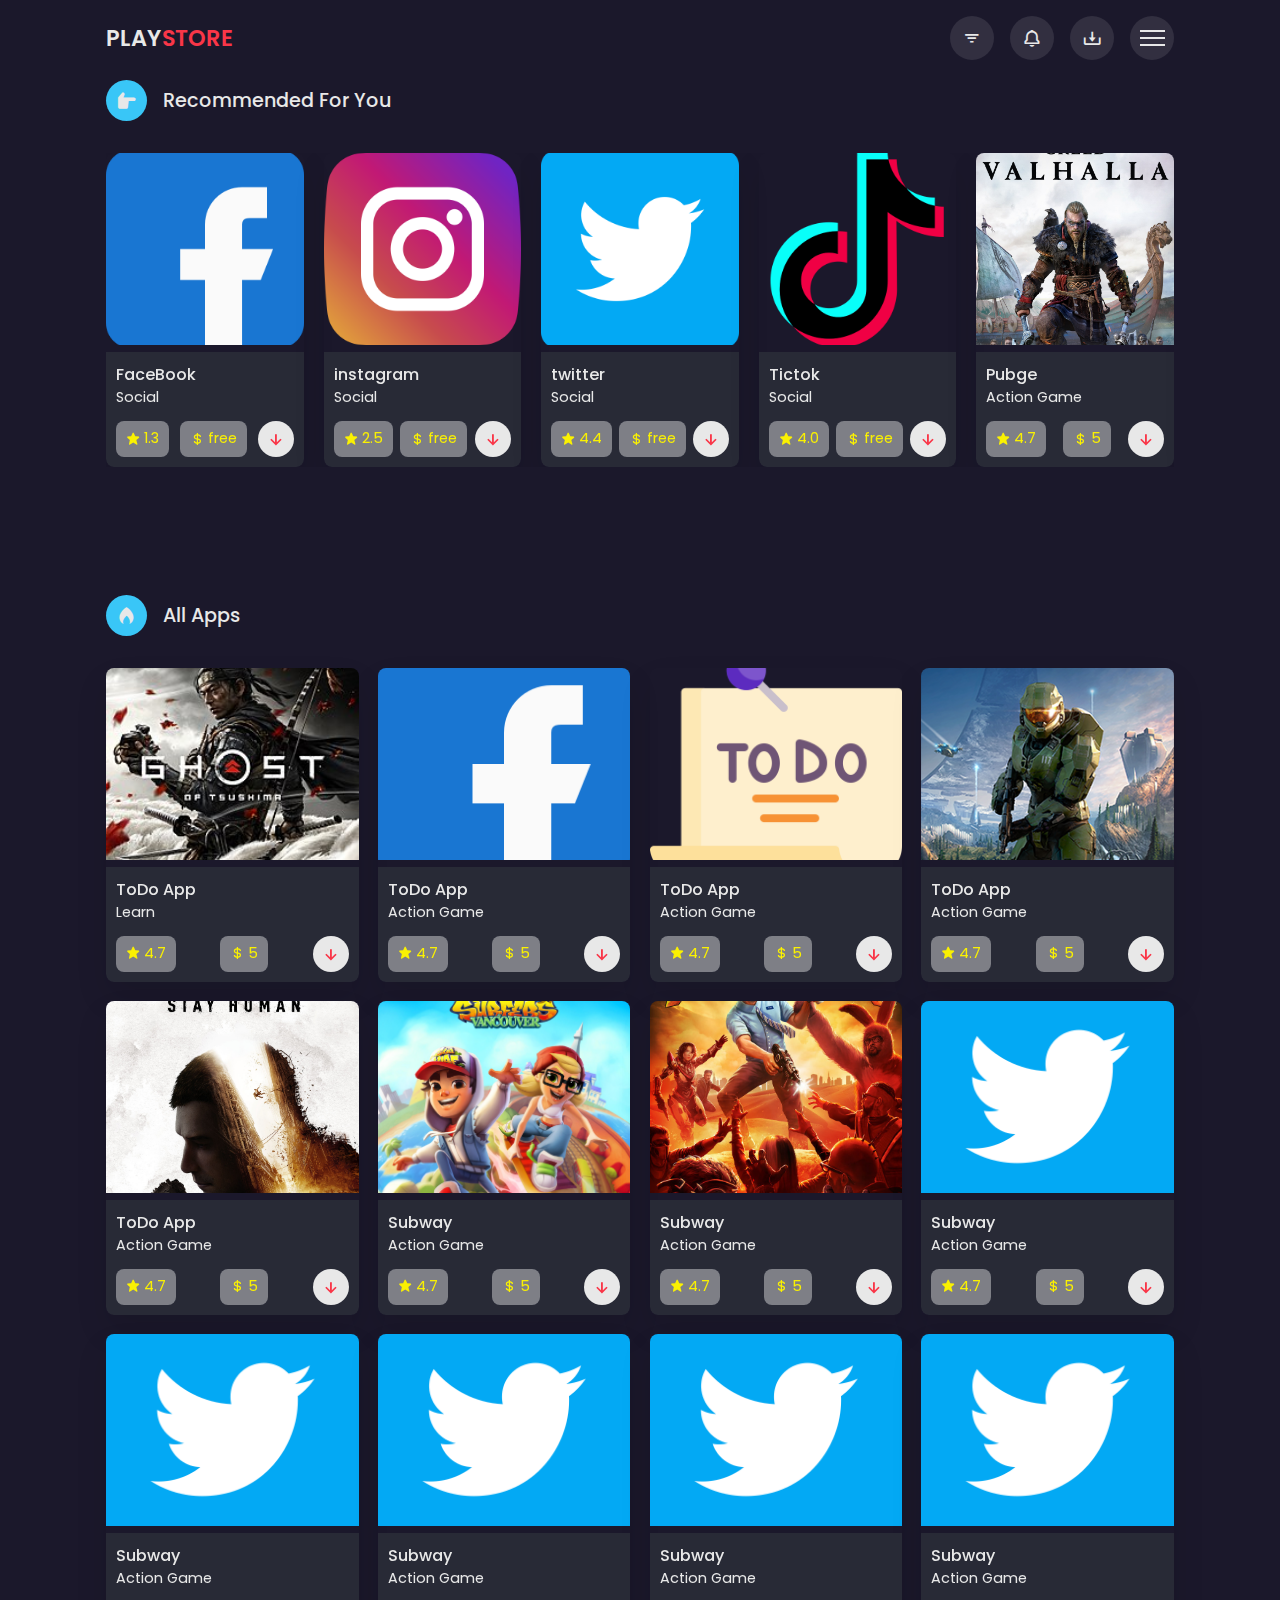
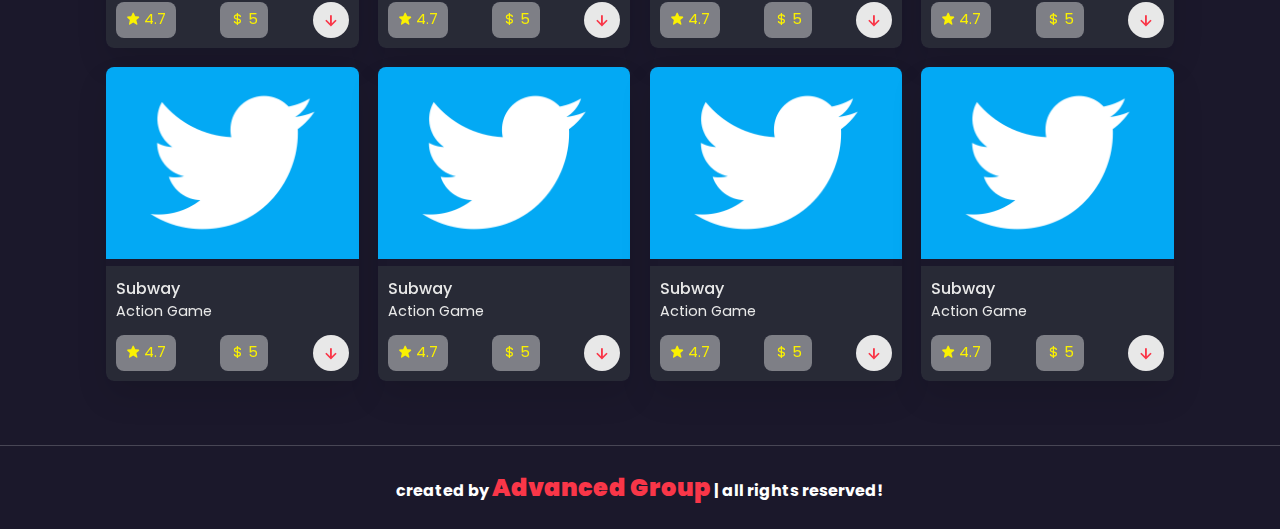
<file: index.html>
<!DOCTYPE html>
<html lang="en">
<head>
    <meta charset="UTF-8">
    <meta http-equiv="X-UA-Compatible" content="IE=edge">
    <meta name="viewport" content="width=device-width, initial-scale=1.0">
    <title>Play Store</title>

    <link rel="shortcut icon" href="img/google-play.png" type="image/x-icon">

    <link rel="stylesheet" href="style/style.css" >

    <link href='https://unpkg.com/boxicons@2.1.2/css/boxicons.min.css' rel='stylesheet'>
    <link rel="stylesheet" href="style/swiper-bundle.min.css" >
</head>
<body>
<header>
    <div class="nav container">
        <a href="index.html" class="logo">Play<span style="color: #F93648;">Store</span></a>

        <div class="nav-icons">
            <i class='bx bx-filter bx-tada' id="filter-icon"></i>
            <i class='bx bx-bell '></i>
            <i class='bx bx-download' ></i>

            <div class="menu-icon">
<div class="line1"></div>
<div class="line2"></div>
<div class="line3"></div>
            </div>
        </div>

        <div class="menu">
            <img src="img/pic1.png" alt="">
       

            <div class="navbar">
             <li><a href="index.html">Recomanded</a></li>
            
             <li> <a href="#apps">All Apps</a></li>
             <li> <a href="#games">Games</a></li>
             <li>  <a href="#contact">Contact us</a></li>   
               
               
               
              
            </div>
        </div>

        <div class="filter">
            <div class="filter-box">
              
                <p>  <i class='bx bx-category' style="color: #F7CD00;"></i> Choose the category you want</p>
                <ul>
                    <li class="list active" data-filter="all">All</li>
                    <li class="list" data-filter="social">Social</li>
                    <li class="list" data-filter="art">Art</li>
             
                    <li class="list" data-filter="gaming">Gaming</li>
                    <li class="list" data-filter="kids">Kids</li>
                    <li class="list" data-filter="learn">Learn</li>
                    <li class="list" data-filter="tools">Tools</li>
                </ul>
            
            </div>
            <hr>
            <div class="filter-box">
            <p>  <i class='bx bx-category' style="color: #302906;"></i> Choose the Price</p>
          <ul>  <li class="list active" data-filter="All">All</li>
            <li class="list" data-filter="Free">Free</li>
            <li class="list" data-filter="10$">10$</li>
            <li class="list" data-filter="50$">50$</li>
        </ul>

</div>
        </div>
        </div>

    </div>
</header>


<section class="recomanded container">
<div class="heading">
    <i class='bx bxs-hand-right'></i>
    <h2>Recommended For You </h2>
</div>

<div class="recommand-content swiper">

  <div class="swiper-wrapper">

<!---Slide1-->
        <div class="swiper-slide">
            <div class="box">
<img src="img/facebook.png" alt="facebook">
<div class="box-text">
  <h2>FaceBook</h2>
  <h3>Social</h3>

   <div class="rate-down-price">
       <div class="rating">
        <i class='bx bxs-star'></i>
        <span>1.3</span>

       </div>

       <div class="price">
        <i class='bx bx-dollar'></i>
        <span>free</span>

       </div>
        <a href="#" class="box-btn"><i class='bx bx-down-arrow-alt'></i></a>
   </div>
</div>

            </div>
        </div>
       

        <!---Slide2-->
        <div class="swiper-slide">
            <div class="box" >
<img src="img/instagram.png" alt="instagram">
<div class="box-text">
  <h2>instagram</h2>
  <h3>Social</h3>

   <div class="rate-down-price">
       <div class="rating">
        <i class='bx bxs-star'></i>
        <span>2.5</span>

       </div>

       <div class="price">
        <i class='bx bx-dollar'></i>
        <span>free</span>

       </div>
        <a href="#" class="box-btn"><i class='bx bx-down-arrow-alt'></i></a>
   </div>

</div>
            </div>
        </div>
      
             <!---Slide3-->
             <div class="swiper-slide">
                <div class="box">
    <img src="img/twitter.png" alt="twitter">
    <div class="box-text">
      <h2>twitter</h2>
      <h3>Social</h3>
    
       <div class="rate-down-price">
           <div class="rating">
            <i class='bx bxs-star'></i>
            <span>4.4</span>
    
           </div>
    
           <div class="price">
            <i class='bx bx-dollar'></i>
            <span>free</span>
    
           </div>
            <a href="#" class="box-btn"><i class='bx bx-down-arrow-alt'></i></a>
      
        </div>
    </div>
                </div>
            </div>
     
            
                  <!---Slide4-->
        <div class="swiper-slide">
            <div class="box">
<img src="img/tik-tok.png" alt="tictok">
<div class="box-text">
  <h2>Tictok</h2>
  <h3>Social</h3>

   <div class="rate-down-price">
       <div class="rating">
        <i class='bx bxs-star'></i>
        <span>4.0</span>

       </div>

       <div class="price">
        <i class='bx bx-dollar'></i>
        <span>free</span>

       </div>
        <a href="#" class="box-btn"><i class='bx bx-down-arrow-alt'></i></a>
   </div>

</div>
            </div>
        </div>
     

               <!---Slide5-->
               <div class="swiper-slide">
                <div class="box">
    <img src="img/trending3.jpg" alt="pubge">
  <div class="box-text">
      <h2>Pubge</h2>
      <h3>Action Game</h3>
    
       <div class="rate-down-price">
           <div class="rating">
            <i class='bx bxs-star'></i>
            <span>4.7</span>
    
           </div>
    
           <div class="price">
            <i class='bx bx-dollar'></i>
            <span>5</span>
    
           </div>
            <a href="#" class="box-btn"><i class='bx bx-down-arrow-alt'></i></a>
       </div>
    </div>
   
                </div>
            </div>
         
    
           <!---Slide6-->
         
                
           <div class="swiper-slide">
            <div class="box">
<img src="img/trending2.jpg" alt="pubge">
<div class="box-text">
  <h2>Pubge</h2>
  <h3>Action Game</h3>

   <div class="rate-down-price">
       <div class="rating">
        <i class='bx bxs-star'></i>
        <span>4.7</span>

       </div>

       <div class="price">
        <i class='bx bx-dollar'></i>
        <span>5</span>

       </div>
        <a href="#" class="box-btn"><i class='bx bx-down-arrow-alt'></i></a>
   </div>
</div>

            </div>
        </div>
     
                

   <!---Slide6-->
         
                
   <div class="swiper-slide">
    <div class="box">
<img src="img/trending1.webp" alt="pubge">
<div class="box-text">
<h2>Pubge</h2>
<h3>Action Game</h3>

<div class="rate-down-price">
<div class="rating">
<i class='bx bxs-star'></i>
<span>4.7</span>

</div>

<div class="price">
<i class='bx bx-dollar'></i>
<span>5</span>

</div>
<a href="#" class="box-btn"><i class='bx bx-down-arrow-alt'></i></a>
</div>
</div>

    </div>
</div>




      </div>
</div>


</section>


<section class="trendy container" id="apps">
<div class="heading">
    <i class='bx bxs-flame'></i>
    <h2>All Apps</h2>
</div>

<div class="trendy-content">
    <!--box1-->
    <div class="itemBox" data-item="gaming">
        <img src="img/trending4.jpg" alt="pubge">
        <div class="box-text">
        <h2>ToDo App</h2>
        <h3>Learn</h3>
        
        <div class="rate-down-price">
        <div class="rating">
        <i class='bx bxs-star'></i>
        <span>4.7</span>
        
        </div>
        
        <div class="price">
        <i class='bx bx-dollar'></i>
        <span>5</span>
        
        </div>
        <a href="#" class="box-btn"><i class='bx bx-down-arrow-alt'></i></a>
        </div>
        </div>

</div>

 <!--box2-->
 <div class="itemBox" data-item="social">
    <img src="img/facebook.png" alt="pubge">
    <div class="box-text">
    <h2>ToDo App</h2>
    <h3>Action Game</h3>
    
    <div class="rate-down-price">
    <div class="rating">
    <i class='bx bxs-star'></i>
    <span>4.7</span>
    
    </div>
    
    <div class="price">
    <i class='bx bx-dollar'></i>
    <span>5</span>
    
    </div>
    <a href="#" class="box-btn"><i class='bx bx-down-arrow-alt'></i></a>
    </div>
    </div>

</div>

 <!--box1-->
 <div class="itemBox" data-item="tools">
    <img src="img/to-do-list.png" alt="pubge">
    <div class="box-text">
    <h2>ToDo App</h2>
    <h3>Action Game</h3>
    
    <div class="rate-down-price">
    <div class="rating">
    <i class='bx bxs-star'></i>
    <span>4.7</span>
    
    </div>
    
    <div class="price">
    <i class='bx bx-dollar'></i>
    <span>5</span>
    
    </div>
    <a href="#" class="box-btn"><i class='bx bx-down-arrow-alt'></i></a>
    </div>
    </div>

</div>

 <!--box1-->
 <div class="itemBox" data-item="gaming">
    <img src="img/trending7.png" alt="pubge">
    <div class="box-text">
    <h2>ToDo App</h2>
    <h3>Action Game</h3>
    
    <div class="rate-down-price">
    <div class="rating">
    <i class='bx bxs-star'></i>
    <span>4.7</span>
    
    </div>
    
    <div class="price">
    <i class='bx bx-dollar'></i>
    <span>5</span>
    
    </div>
    <a href="#" class="box-btn"><i class='bx bx-down-arrow-alt'></i></a>
    </div>
    </div>

</div>

 <!--box1-->
 <div class="itemBox" data-item="gaming">
    <img src="img/trending6.jpg" alt="pubge">
    <div class="box-text">
    <h2>ToDo App</h2>
    <h3>Action Game</h3>
    
    <div class="rate-down-price">
    <div class="rating">
    <i class='bx bxs-star'></i>
    <span>4.7</span>
    
    </div>
    
    <div class="price">
    <i class='bx bx-dollar'></i>
    <span>5</span>
    
    </div>
    <a href="#" class="box-btn"><i class='bx bx-down-arrow-alt'></i></a>
    </div>
    </div>

</div>
 <!--box1-->
 <div class="itemBox" data-item="kids">
    <img src="img/new1.jpg" alt="game">
    <div class="box-text">
    <h2>Subway</h2>
    <h3>Action Game</h3>
    
    <div class="rate-down-price">
    <div class="rating">
    <i class='bx bxs-star'></i>
    <span>4.7</span>
    
    </div>
    
    <div class="price">
    <i class='bx bx-dollar'></i>
    <span>5</span>
    
    </div>
    <a href="#" class="box-btn"><i class='bx bx-down-arrow-alt'></i></a>
    </div>
    </div>

</div>

 <!--box1-->
 <div class="itemBox" data-item="learn">
    <img src="img/new3.jpg" alt="game">
    <div class="box-text">
    <h2>Subway</h2>
    <h3>Action Game</h3>
    
    <div class="rate-down-price">
    <div class="rating">
    <i class='bx bxs-star'></i>
    <span>4.7</span>
    
    </div>
    
    <div class="price">
    <i class='bx bx-dollar'></i>
    <span>5</span>
    
    </div>
    <a href="#" class="box-btn"><i class='bx bx-down-arrow-alt'></i></a>
    </div>
    </div>

</div>

 <!--box1-->
 <div class="itemBox" data-item="social">
    <img src="img/twitter.png" alt="game">
    <div class="box-text">
    <h2>Subway</h2>
    <h3>Action Game</h3>
    
    <div class="rate-down-price">
    <div class="rating">
    <i class='bx bxs-star'></i>
    <span>4.7</span>
    
    </div>
    
    <div class="price">
    <i class='bx bx-dollar'></i>
    <span>5</span>
    
    </div>
    <a href="#" class="box-btn"><i class='bx bx-down-arrow-alt'></i></a>
    </div>
    </div>

</div>



<div class="itemBox" data-item="social">
    <img src="img/twitter.png" alt="game">
    <div class="box-text">
    <h2>Subway</h2>
    <h3>Action Game</h3>
    
    <div class="rate-down-price">
    <div class="rating">
    <i class='bx bxs-star'></i>
    <span>4.7</span>
    
    </div>
    
    <div class="price">
    <i class='bx bx-dollar'></i>
    <span>5</span>
    
    </div>
    <a href="#" class="box-btn"><i class='bx bx-down-arrow-alt'></i></a>
    </div>
    </div>

</div>


<div class="itemBox" data-item="social">
    <img src="img/twitter.png" alt="game">
    <div class="box-text">
    <h2>Subway</h2>
    <h3>Action Game</h3>
    
    <div class="rate-down-price">
    <div class="rating">
    <i class='bx bxs-star'></i>
    <span>4.7</span>
    
    </div>
    
    <div class="price">
    <i class='bx bx-dollar'></i>
    <span>5</span>
    
    </div>
    <a href="#" class="box-btn"><i class='bx bx-down-arrow-alt'></i></a>
    </div>
    </div>

</div>


<div class="itemBox" data-item="social">
    <img src="img/twitter.png" alt="game">
    <div class="box-text">
    <h2>Subway</h2>
    <h3>Action Game</h3>
    
    <div class="rate-down-price">
    <div class="rating">
    <i class='bx bxs-star'></i>
    <span>4.7</span>
    
    </div>
    
    <div class="price">
    <i class='bx bx-dollar'></i>
    <span>5</span>
    
    </div>
    <a href="#" class="box-btn"><i class='bx bx-down-arrow-alt'></i></a>
    </div>
    </div>

</div>


<div class="itemBox" data-item="social">
    <img src="img/twitter.png" alt="game">
    <div class="box-text">
    <h2>Subway</h2>
    <h3>Action Game</h3>
    
    <div class="rate-down-price">
    <div class="rating">
    <i class='bx bxs-star'></i>
    <span>4.7</span>
    
    </div>
    
    <div class="price">
    <i class='bx bx-dollar'></i>
    <span>5</span>
    
    </div>
    <a href="#" class="box-btn"><i class='bx bx-down-arrow-alt'></i></a>
    </div>
    </div>

</div>


<div class="itemBox" data-item="social">
    <img src="img/twitter.png" alt="game">
    <div class="box-text">
    <h2>Subway</h2>
    <h3>Action Game</h3>
    
    <div class="rate-down-price">
    <div class="rating">
    <i class='bx bxs-star'></i>
    <span>4.7</span>
    
    </div>
    
    <div class="price">
    <i class='bx bx-dollar'></i>
    <span>5</span>
    
    </div>
    <a href="#" class="box-btn"><i class='bx bx-down-arrow-alt'></i></a>
    </div>
    </div>

</div>


<div class="itemBox" data-item="social">
    <img src="img/twitter.png" alt="game">
    <div class="box-text">
    <h2>Subway</h2>
    <h3>Action Game</h3>
    
    <div class="rate-down-price">
    <div class="rating">
    <i class='bx bxs-star'></i>
    <span>4.7</span>
    
    </div>
    
    <div class="price">
    <i class='bx bx-dollar'></i>
    <span>5</span>
    
    </div>
    <a href="#" class="box-btn"><i class='bx bx-down-arrow-alt'></i></a>
    </div>
    </div>

</div>



<div class="itemBox" data-item="social">
    <img src="img/twitter.png" alt="game">
    <div class="box-text">
    <h2>Subway</h2>
    <h3>Action Game</h3>
    
    <div class="rate-down-price">
    <div class="rating">
    <i class='bx bxs-star'></i>
    <span>4.7</span>
    
    </div>
    
    <div class="price">
    <i class='bx bx-dollar'></i>
    <span>5</span>
    
    </div>
    <a href="#" class="box-btn"><i class='bx bx-down-arrow-alt'></i></a>
    </div>
    </div>

</div>


<div class="itemBox" data-item="social">
    <img src="img/twitter.png" alt="game">
    <div class="box-text">
    <h2>Subway</h2>
    <h3>Action Game</h3>
    
    <div class="rate-down-price">
    <div class="rating">
    <i class='bx bxs-star'></i>
    <span>4.7</span>
    
    </div>
    
    <div class="price">
    <i class='bx bx-dollar'></i>
    <span>5</span>
    
    </div>
    <a href="#" class="box-btn"><i class='bx bx-down-arrow-alt'></i></a>
    </div>
    </div>

</div>





</section>




<h1 class="credit"> created by <strong> Advanced Group </strong> | all rights reserved! </h1>












<script src="js/swiper-bundle.min.js"></script>
    <script src="js/java.js"></script>
</body>
</html>
</file>
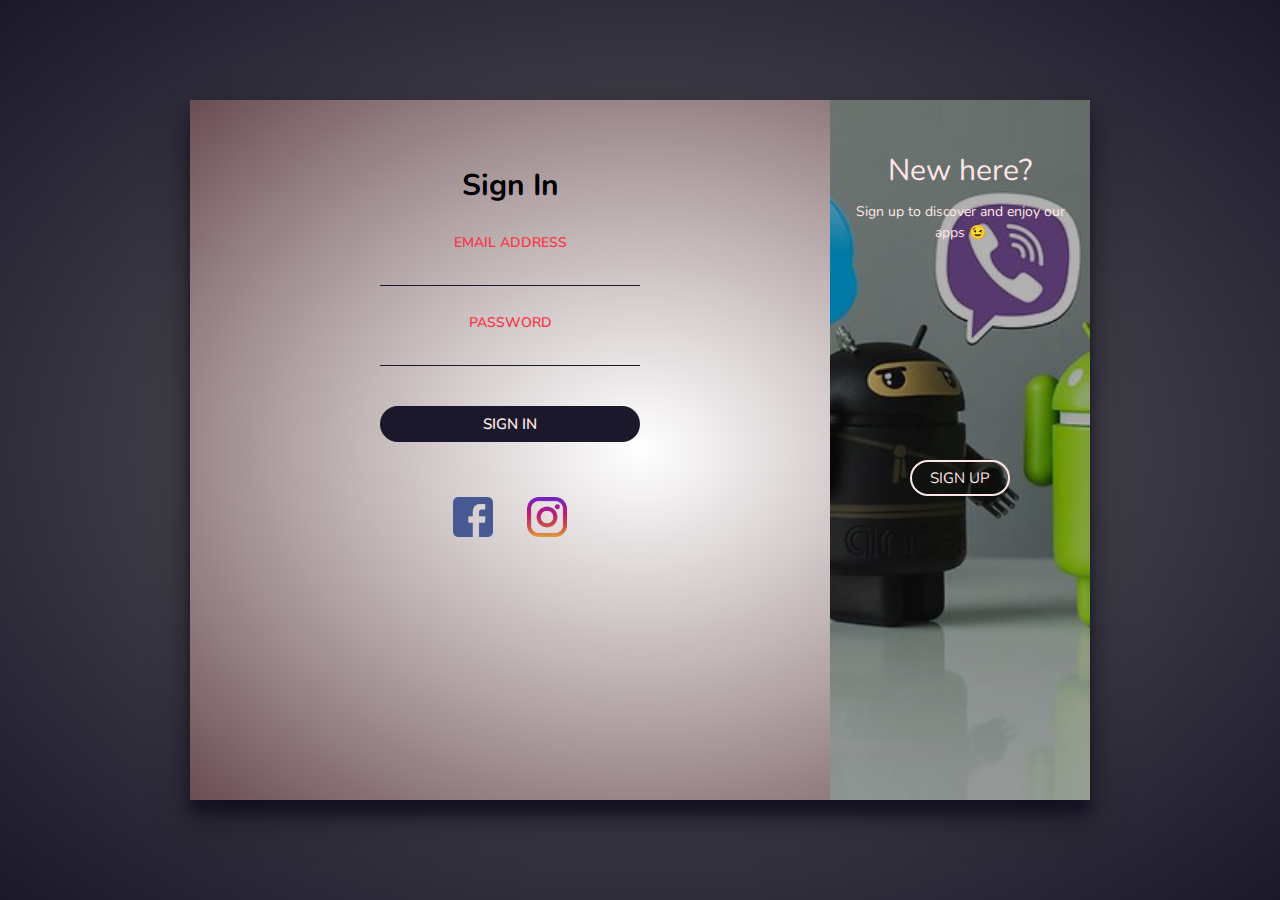
<file: account.html>
<!DOCTYPE html>
<html>
<head>
  <title>Play store</title>
  <link rel = "icon" href="img/pic1.png">
  <?php include('signup.php') ?>
  <meta charset="UTF-8">
  <meta name="viewport" content="width=device-width, initial-scale=1">
  <link rel="stylesheet" type="text/css" href="account.css">
  <link href="https://fonts.googleapis.com/css?family=Nunito:400,600,700,800&display=swap" rel="stylesheet">
</head>
<body>
<div class="cont">
  <form action="signin.php" method="post">
  <div class="form sign-in">
    <h2>Sign In</h2>

    <label>
      <span>Email Address</span>
      <input type="email"
             name="email"required>
    </label>
    <label>
      <span>Password</span>
      <input type="password" name="password" required>
    </label>
    <button type="submit" class="submit" name="submit">Sign In</button>
  
  


    <!--<p class="forgot-pass">Forgot Password ?</p>-->

    <div class="social-media">
      <ul>
        <li><a href="https://www.facebook.com/GooglePlay"><img src="images/face.png"></a></li>
        <li> <a href="https://instagram.com/googleplay?igshid=YmMyMTA2M2Y="><img src="images/instagram.png"></a></li>
      </ul>
    </div>
  </div>
  </form>

  <div class="sub-cont">
    <div class="img">
      <div class="img-text m-up">
        <h2>New here?</h2>
        <p>Sign up to discover and enjoy our apps 😉</p>
      </div>
      <div class="img-text m-in">
        <h2>One of us?</h2>
        <p>If you already has an account, just sign in. We've missed you!</p>
      </div>
      <div class="img-btn">
        <span class="m-up">Sign Up</span>
        <span class="m-in">Sign In</span>
      </div>
    </div>
    <form action="signup.php" method="post">
    <div class="form sign-up">
      <h2>Sign Up</h2>

      <label>
        <span>First Name</span>
        <input type="text" id="firstName"
               name="firstName" required>
      </label>
      <label>
        <span>Last Name</span>
        <input type="text" id="lastName"
               name="lastName" required>
      </label>
      <label>
        <span>Email</span>
        <input type="email"  id="email"
               name="email"required>
      </label>
      <label>
        <span>Password</span>
        <input type="password" id="password"
               name="password" required>
      </label>
      <label>
        <span >Confirm Password</span>
        <input type="password" id="verPassword"
               name="verPassword" required>
      </label>
      <label>
        <span>Age</span>
        <input type="text"  id="Age"
               name="Age" required>
      </label>
      <label>
        <span>Interests</span>
        <input type="text"  id="Interests"
               name="Interests" required>
      </label>

      <button type="submit" class="submit" name="submit">Sign Up Now</button>


    </div>
    </form>

  </div>

</div>
<script type="text/javascript" src="account.js"></script>
</body>
</html>
</file>
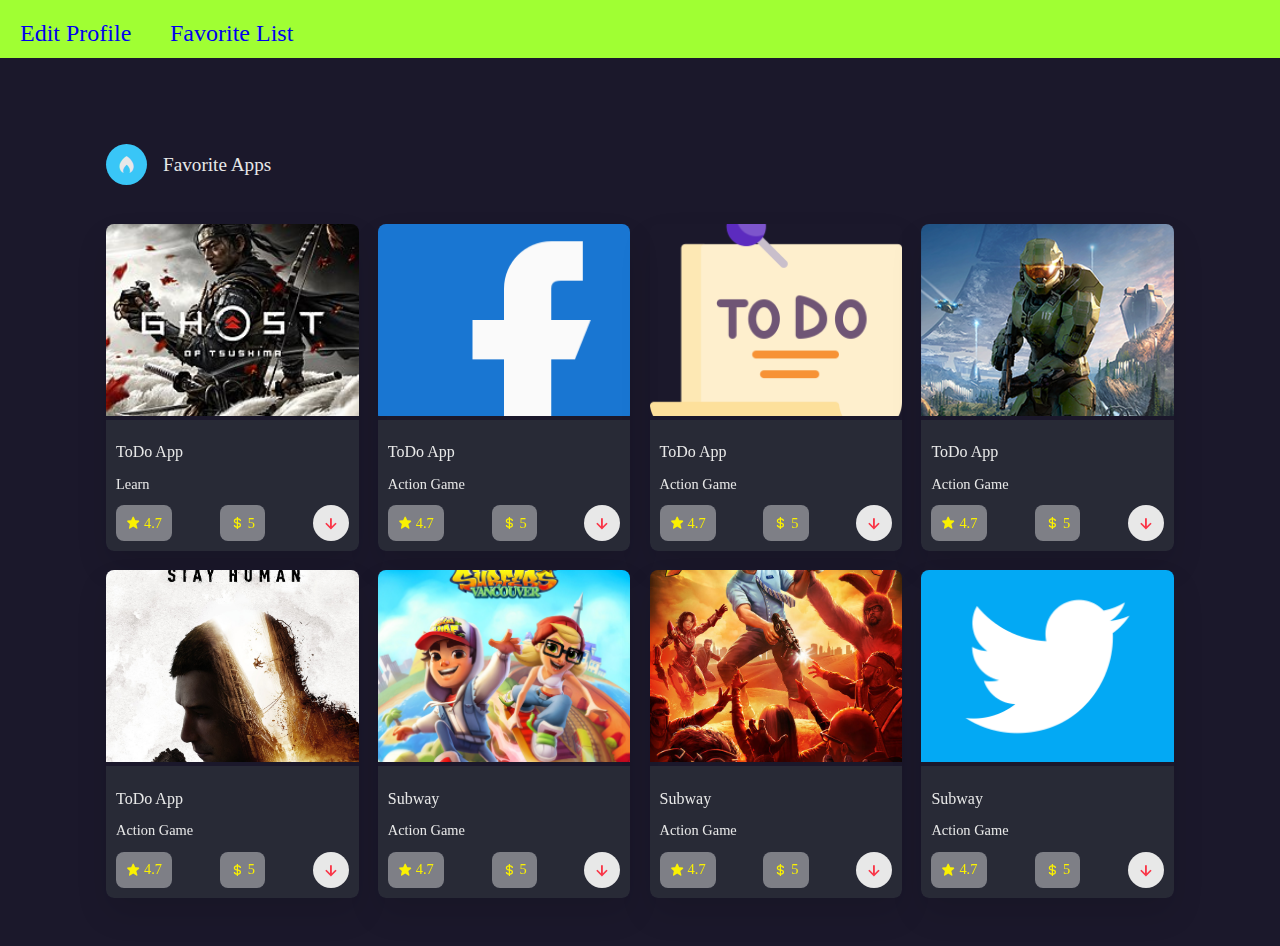
<file: Fav.html>
<!DOCTYPE html>
<html lang="en">
<head>
    <meta charset="UTF-8">
    <title>FAVORITE LIST</title>
    <link rel="stylesheet" href="/css/design.css">
    <link href='https://unpkg.com/boxicons@2.1.2/css/boxicons.min.css' rel='stylesheet'>
    <link rel="stylesheet" href="style/swiper-bundle.min.css" >
</head>
<body>
<nav>
    <a class="nav" ; style='padding: 20px;position:absolute; top:0.01px;left:0px;text-decoration: none;'  href='profile.html'> Edit Profile </a>
    <a class="nav" ; style=' padding: 20px;position:absolute; top:0.01px;left:150px;text-decoration: none;'  href="Fav.html"> Favorite List </a>
</nav>
<br>

<section class="trendy container" id="apps">
    <div class="heading">
        <i class='bx bxs-flame'></i>
        <h2>Favorite Apps</h2>
    </div>

    <div class="trendy-content">
        <!--box1-->
        <div class="itemBox" data-item="gaming">
            <img src="img/trending4.jpg" alt="pubge">
            <div class="box-text">
                <h2>ToDo App</h2>
                <h3>Learn</h3>

                <div class="rate-down-price">
                    <div class="rating">
                        <i class='bx bxs-star'></i>
                        <span>4.7</span>

                    </div>

                    <div class="price">
                        <i class='bx bx-dollar'></i>
                        <span>5</span>

                    </div>
                    <a href="#" class="box-btn"><i class='bx bx-down-arrow-alt'></i></a>
                </div>
            </div>

        </div>

        <!--box2-->
        <div class="itemBox" data-item="social">
            <img src="img/facebook.png" alt="pubge">
            <div class="box-text">
                <h2>ToDo App</h2>
                <h3>Action Game</h3>

                <div class="rate-down-price">
                    <div class="rating">
                        <i class='bx bxs-star'></i>
                        <span>4.7</span>

                    </div>

                    <div class="price">
                        <i class='bx bx-dollar'></i>
                        <span>5</span>

                    </div>
                    <a href="#" class="box-btn"><i class='bx bx-down-arrow-alt'></i></a>
                </div>
            </div>

        </div>

        <!--box1-->
        <div class="itemBox" data-item="tools">
            <img src="img/to-do-list.png" alt="pubge">
            <div class="box-text">
                <h2>ToDo App</h2>
                <h3>Action Game</h3>

                <div class="rate-down-price">
                    <div class="rating">
                        <i class='bx bxs-star'></i>
                        <span>4.7</span>

                    </div>

                    <div class="price">
                        <i class='bx bx-dollar'></i>
                        <span>5</span>

                    </div>
                    <a href="#" class="box-btn"><i class='bx bx-down-arrow-alt'></i></a>
                </div>
            </div>

        </div>

        <!--box1-->
        <div class="itemBox" data-item="gaming">
            <img src="img/trending7.png" alt="pubge">
            <div class="box-text">
                <h2>ToDo App</h2>
                <h3>Action Game</h3>

                <div class="rate-down-price">
                    <div class="rating">
                        <i class='bx bxs-star'></i>
                        <span>4.7</span>

                    </div>

                    <div class="price">
                        <i class='bx bx-dollar'></i>
                        <span>5</span>

                    </div>
                    <a href="#" class="box-btn"><i class='bx bx-down-arrow-alt'></i></a>
                </div>
            </div>

        </div>

        <!--box1-->
        <div class="itemBox" data-item="gaming">
            <img src="img/trending6.jpg" alt="pubge">
            <div class="box-text">
                <h2>ToDo App</h2>
                <h3>Action Game</h3>

                <div class="rate-down-price">
                    <div class="rating">
                        <i class='bx bxs-star'></i>
                        <span>4.7</span>

                    </div>

                    <div class="price">
                        <i class='bx bx-dollar'></i>
                        <span>5</span>

                    </div>
                    <a href="#" class="box-btn"><i class='bx bx-down-arrow-alt'></i></a>
                </div>
            </div>

        </div>
        <!--box1-->
        <div class="itemBox" data-item="kids">
            <img src="img/new1.jpg" alt="game">
            <div class="box-text">
                <h2>Subway</h2>
                <h3>Action Game</h3>

                <div class="rate-down-price">
                    <div class="rating">
                        <i class='bx bxs-star'></i>
                        <span>4.7</span>

                    </div>

                    <div class="price">
                        <i class='bx bx-dollar'></i>
                        <span>5</span>

                    </div>
                    <a href="#" class="box-btn"><i class='bx bx-down-arrow-alt'></i></a>
                </div>
            </div>

        </div>

        <!--box1-->
        <div class="itemBox" data-item="learn">
            <img src="img/new3.jpg" alt="game">
            <div class="box-text">
                <h2>Subway</h2>
                <h3>Action Game</h3>

                <div class="rate-down-price">
                    <div class="rating">
                        <i class='bx bxs-star'></i>
                        <span>4.7</span>

                    </div>

                    <div class="price">
                        <i class='bx bx-dollar'></i>
                        <span>5</span>

                    </div>
                    <a href="#" class="box-btn"><i class='bx bx-down-arrow-alt'></i></a>
                </div>
            </div>

        </div>

        <!--box1-->
        <div class="itemBox" data-item="social">
            <img src="img/twitter.png" alt="game">
            <div class="box-text">
                <h2>Subway</h2>
                <h3>Action Game</h3>

                <div class="rate-down-price">
                    <div class="rating">
                        <i class='bx bxs-star'></i>
                        <span>4.7</span>

                    </div>

                    <div class="price">
                        <i class='bx bx-dollar'></i>
                        <span>5</span>

                    </div>
                    <a href="#" class="box-btn"><i class='bx bx-down-arrow-alt'></i></a>
                </div>
            </div>

        </div>




    </div>
</section>

</body>
</html>
</file>
<file: style/style.css>
@import url('https://fonts.googleapis.com/css2?family=Poppins:wght@200;300;400;500;600;700;800;900&display=swap');

*{
    margin: 0;
    padding: 0;
    box-sizing: border-box;
    font-family: "Poppins", sans-serif;
    scroll-behavior: smooth;
    list-style: none;
    text-decoration: none;
    scroll-padding-top: 2rem;
}

:root {
    --main-color: #F93648;
    --dark-color: #1b182b;
    --light-color: #322f40;
    --text-color: hsl(0,0%,91%);
}

section{
    padding: 4rem 0 3rem;
}

img{
    width: 100%;
}

body{
    color: var(--text-color);
    background-color: var(--dark-color);
}

.container{
    max-width: 1068px;
    margin: auto;
    width: 100%;
}

header{
    position: fixed;
    top:0;
    left: 0;
    width: 100%;
    background-color: var(--dark-color);
    z-index: 100;
}

.nav{
    display: flex;
    align-items: center;
    justify-content: center;
    padding: 16px 0;
}

.logo{
    font-size: 1.4rem;
    font-weight: 600;
    color: var(--text-color);
    text-transform: uppercase;
    margin: 0 auto 0 0;
}


.nav-icons{
    display: flex;
    column-gap: 1rem;
    align-items: center;
}

.nav-icons .bx{
    font-size: 20px;
    height: 44px;
    width: 44px;
    display: grid;
    place-items: center;
    color: var(--text-color);
    background:  var(--light-color);
    border-radius: 50%;
    cursor: pointer;

}

.nav-icons .fa-solid{
    font-size: 20px;
    height: 44px;
    width: 44px;
    display: grid;
    place-items: center;
    color: var(--text-color);
    background:  var(--light-color);
    border-radius: 50%;
    cursor: pointer;

}

.menu-icon{
display: flex;
flex-direction: column;
align-items: center;
justify-content: center;
row-gap: 5px;
height: 44px;
width: 44px;
border-radius: 50%;
background:  var(--light-color);
cursor: pointer;
z-index: 200;
transition: 0.3s;
}

.menu-icon div{
    display: block;
    background: var(--text-color);
    height: 2px;
    width: 25px;
    transition: 0.3s;
}

.move .line1{
    transform: rotate(-45deg) translate(-5px,5px);
}

.move .line2{
  opacity: 0;
}

.move .line3{
    transform: rotate(45deg) translate(-5px,-5px);
}

.menu{
    position: fixed;
    left: 0;
    top:0;
    width: 100%;
    height: 100vh;
    background: rgba(0, 0, 14, 0.9);
    z-index: 106;
    display: flex;
    align-items: center;
    justify-content: space-between;
    transition: 0.5s;
    clip-path: circle(0% at 100% 0%);

}

.menu.active{
    clip-path: circle(144% at 100% 0%);
    

}

.menu img{
    width: 400px;
}

.navbar{
    display: grid;
    row-gap: 1rem;
    text-align: right;
    padding-right: 2rem;
}

.navbar a{
    font-size: 1.6rem;
    color: var(--text-color);
    font-weight: 500;
    transition: 0.2s;

}

.navbar a:hover{
    border-bottom: 4px solid var(--main-color);
    font-size: 1.8rem;
}

.filter{
position: absolute;
top: 110%;
right: 5rem;
background: var(--light-color);
width: 300px;
height: 200px;
border-radius: 0.5rem;
padding: 10px;
display: flex;
flex-direction: column;
row-gap: 1rem;
clip-path: circle(0% at 100% 0%);
}
.filter.active{
    clip-path: circle(144% at 100% 0%);
    transition: 0.3s;
}

.filter ul{
    display:flex;
    flex-wrap: wrap;
    /* grid-template-columns: repeat(auto-fit,minmax(20px,auto));
    gap: 2px; */
}
.filter ul li{
    color: var(--dark-color);
    list-style: none;
    background: #eee;
    margin: 2px;
padding: 2px;
    letter-spacing: 1px;
    cursor: pointer;
}

.filter ul li.active{
    background: var(--main-color);
    color: var(--text-color);
}


.heading{
    display: flex;
    align-items: center;
    column-gap: 1rem;
    margin-bottom: 2rem;
    margin-top: 1rem;
}

.heading .bx{
    font-size: 21px;
    color: var(--text-color);
    background: #39C6F7;
padding: 10px;
border-radius: 5rem;
}

.heading h2{
    font-size: 1.2rem;
    font-weight: 500;
}

.box{
flex: 0.5 0.5 20rem;
border-radius: 0.5rem;
overflow: hidden;
box-shadow: 0 1rem 2rem rgba(0, 0, 0, 0.1);
}

.box img{
    height: 12rem;
    width:100%;
    object-fit: cover;
}

.box .box-text{
    position: relative;
 
    padding: 10px;
    background: hsl(227, 14%, 20%,0.8);
    backdrop-filter: blur(4px);
    
}

.box .box-text h2{
    font-size: 1rem;
    font-weight: 500;
}

.box .box-text h3{
    font-size: 0.9rem;
    font-weight: 400;
    margin-bottom: 0.8rem;
}




.itemBox{
    flex: 0.5 0.5 20rem;
    border-radius: 0.5rem;
    overflow: hidden;
    box-shadow: 0 1rem 2rem rgba(0, 0, 0, 0.1);
    }
    
    .itemBox img{
        height: 12rem;
        width:100%;
        object-fit: cover;
    }
    
    .itemBox .box-text{
        position: relative;
     
        padding: 10px;
        background: hsl(227, 14%, 20%,0.8);
        backdrop-filter: blur(4px);
        
    }
    
    .itemBox .box-text h2{
        font-size: 1rem;
        font-weight: 500;
    }
    
    .itemBox .box-text h3{
        font-size: 0.9rem;
        font-weight: 400;
        margin-bottom: 0.8rem;
    }

    .itemBox.hide{
        display: none;
    }
    
.rate-down-price{
    display: flex;
    justify-content: space-between;
}

.rating{
    display: flex;
    align-items: center;
    column-gap: 4px;
    background: hsl(0, 0%, 100%,0.4);
    padding: 4px 10px;
    border-radius: 0.5rem;
}

.price{
    display: flex;
    align-items: center;
    column-gap: 4px;
    background: hsl(0, 0%, 100%,0.4);
    padding: 4px 10px;
    border-radius: 0.5rem;
}


.rating .bx{
    color: #faf102;
    font-size: 0.9rem;

}

.rating span{
    color: #faf102;
    font-size: 0.9rem;
    
}

.price .bx{
    color: #faf102;
    font-size: 0.9rem;

}

.price span{
    color: #faf102;
    font-size: 0.9rem;
    
}


.box-btn .bx{
    padding: 8px;
    background: var(--text-color);
    border-radius: 5rem;
    color: #F93648;
    font-weight: 400;
    font-size: 20px;
}

.box-btn .bx:hover{
    background: var(--dark-color);
}

.trendy-content{
    display: grid;
    grid-template-columns: repeat(auto-fit,minmax(240px,auto));
    gap: 1.2rem;
}

#load-more{
   width: 150px;
 display: inline-block;
 padding: 10px 30px;
 border: 1px solid #334;
 color: var(--dark-color);
 font-size: 16px;
 background: var(--main-color);
cursor: pointer;

}


#load-more:hover{
    background: var(--light-color);
    color: var(--main-color);
    transition: 0.3s all linear;
}




.credit{
    text-align: center;
    padding:1.5rem .5rem;
    margin-top: 1rem;
    font-size: 1rem;

    color:#fff;
    border-top: .1rem solid rgba(255,255,255,.2);
}

.credit strong{
    font-size: 1.5rem;
    color:var(--main-color);
}
</file>
<file: account.css>
*, *:before, *:after{
    margin: 0;
    padding: 0;
    box-sizing: border-box;
    font-family: 'Nunito', sans-serif;
}

body{
    width: 100%;
    height: 100vh;
    display: flex;
    justify-content: center;
    align-items: center;
    background: radial-gradient(rgba(0, 0, 0, 0.62), #1b182b);
    font-family: 'Nunito', sans-serif;
}

input, button{
    border:none;
    outline: none;
    background: none;
}

.cont{
    overflow: hidden;
    position: relative;
    width: 900px;
    height: 700px;
    background: radial-gradient(#fff, rgba(148, 101, 101, 0.58));
    box-shadow: 0 19px 38px rgba(0, 0, 0, 0.30), 0 15px 12px rgb(27, 24, 43);
}

.form{
    position: relative;
    width: 640px;
    height: 100%;
    padding: 0px 30px;
    -webkit-transition:-webkit-transform 1.2s ease-in-out;
    transition: -webkit-transform 1.2s ease-in-out;
    transition: transform 1.2s ease-in-out;
    transition: transform 1.2s ease-in-out, -webkit-transform 1.2s ease-in-out;
}

h2{
    width: 100%;
    font-size: 30px;
    text-align: center;
}
a{
    text-align: center;
}

label{
    display: block;
    width: 260px;
    margin: 25px auto 0;
    text-align: center;
}

label span{
    font-size: 14px;
    font-weight: 600;
    color: #F93648;
    text-transform: uppercase;
}

input{
    display: block;
    width: 100%;
    margin-top: 5px;
    font-size: 16px;
    padding-bottom: 5px;
    border-bottom: 1px solid #1b182b;
    text-align: center;
    font-family: 'Nunito', sans-serif;
}

button{
    display: block;
    margin: 0 auto;
    width: 260px;
    height: 36px;
    border-radius: 30px;
    color: #ffe6e6;
    font-size: 15px;
    cursor: pointer;
}

.submit{
    margin-top: 40px;
    margin-bottom: 30px;
    text-transform: uppercase;
    font-weight: 600;
    font-family: 'Nunito', sans-serif;
    background: #1b182b;
}

.submit:hover{
    background:  #F93648;
}

.forgot-pass{
    margin-top: 15px;
    text-align: center;
    font-size: 14px;
    font-weight: 600;
    color: #1b182b;
    cursor: pointer;
}

.forgot-pass:hover{
    color: red;
}

.social-media{
    width: 100%;
    text-align: center;
    margin-top: 20px;
}

.social-media ul{
    list-style: none;
}

.social-media ul li{
    display: inline-block;
    cursor: pointer;
    margin: 25px 15px;
}

.social-media img{
    width: 40px;
    height: 40px;
}

.sub-cont{
    overflow: hidden;
    position: absolute;
    left: 640px;
    top: 0;
    width: 900px;
    height: 100%;
    padding-left: 260px;
    background: radial-gradient(#fff, #96c769);
    -webkit-transition: -webkit-transform 1.2s ease-in-out;
    transition: -webkit-transform 1.2s ease-in-out;
    transition: transform 1.2s ease-in-out;
}

.cont.s-signup .sub-cont{
    -webkit-transform:translate3d(-640px, 0, 0);
    transform:translate3d(-640px, 0, 0);
}

.img{
    overflow: hidden;
    z-index: 2;
    position: absolute;
    left: 0;
    top: 0;
    width: 260px;
    height: 100%;
    padding-top: 360px;
}

.img:before{
    content: '';
    position: absolute;
    right: 0;
    top: 0;
    width: 900px;
    height: 100%;
    background-image: url(images/app.jpg);
    background-size: cover;
    transition: -webkit-transform 1.2s ease-in-out;
    transition: transform 1.2s ease-in-out, -webkit-transform 1.2s ease-in-out;
}

.img:after{
    content: '';
    position: absolute;
    left: 0;
    top: 0;
    width: 100%;
    height: 100%;
    background: rgba(0,0,0,0.3);
}

.cont.s-signup .img:before{
    -webkit-transform:translate3d(640px, 0, 0);
    transform:translate3d(640px, 0, 0);
}

.img-text{
    z-index: 2;
    position: absolute;
    left: 0;
    top: 50px;
    width: 100%;
    padding: 0 20px;
    text-align: center;
    color: #ffe6e6;
    -webkit-transition:-webkit-transform 1.2s ease-in-out;
    transition: -webkit-transform 1.2s ease-in-out;
    transition: transform 1.2s ease-in-out, -webkit-transform 1.2s ease-in-out;
}

.img-text h2{
    margin-bottom: 10px;
    font-weight: normal;
}

.img-text p{
    font-size: 14px;
    line-height: 1.5;
}

.cont.s-signup .img-text.m-up{
    -webkit-transform:translateX(520px);
    transform:translateX(520px);
}

.img-text.m-in{
    -webkit-transform:translateX(-520px);
    transform:translateX(-520px);
}

.cont.s-signup .img-text.m-in{
    -webkit-transform:translateX(0);
    transform:translateX(0);
}


.sign-in{
    padding-top: 65px;
    -webkit-transition-timing-function:ease-out;
    transition-timing-function:ease-out;
}

.cont.s-signup .sign-in{
    -webkit-transition-timing-function:ease-in-out;
    transition-timing-function:ease-in-out;
    -webkit-transition-duration:1.2s;
    transition-duration:1.2s;
    -webkit-transform:translate3d(640px, 0, 0);
    transform:translate3d(640px, 0, 0);
}

.img-btn{
    overflow: hidden;
    z-index: 2;
    position: relative;
    width: 100px;
    height: 36px;
    margin: 0 auto;
    background: transparent;
    color: #ffe6e6;
    text-transform: uppercase;
    font-size: 15px;
    cursor: pointer;
}

.img-btn:after{
    content: '';
    z-index: 2;
    position: absolute;
    left: 0;
    top: 0;
    width: 100%;
    height: 100%;
    border: 2px solid #ffe6e6;
    border-radius: 30px;
}

.img-btn span{
    position: absolute;
    left: 0;
    top: 0;
    display: -webkit-box;
    display: flex;
    -webkit-box-pack:center;
    justify-content: center;
    align-items: center;
    width: 100%;
    height: 100%;
    -webkit-transition:-webkit-transform 1.2s;
    transition: -webkit-transform 1.2s;
    transition: transform 1.2s;
    transition: transform 1.2s, -webkit-transform 1.2s;;
}

.img-btn span.m-in{
    -webkit-transform:translateY(-72px);
    transform:translateY(-72px);
}

.cont.s-signup .img-btn span.m-in{
    -webkit-transform:translateY(0);
    transform:translateY(0);
}

.cont.s-signup .img-btn span.m-up{
    -webkit-transform:translateY(72px);
    transform:translateY(72px);
}

.sign-up{
    -webkit-transform:translate3d(-900px, 0, 0);
    transform:translate3d(-900px, 0, 0);
}

.cont.s-signup .sign-up{
    -webkit-transform:translate3d(0, 0, 0);
    transform:translate3d(0, 0, 0);
}
</file>
<file: css/design.css>
nav{
    position: absolute;
    top:0px;
    left:0px;
    background-color:#A0FF33;
    font-size: x-large;
    width: 100%;
    height: 58px;
}

body {
    margin: 0;
    padding-top: 40px;
    color: #2e323c;
    background: #f5f6fa;
    position: relative;
    height: 100%;
}


td:first-child {
    padding-left:20px;
    padding-right:0;
}

h6{
    align:center;
    margin: 0;
    font-size: 2rem;
    font-weight: 400;
    color: #9fa8b9;
}

label{
    font-size: larger;
}
.table.sticky th{
    position: sticky;
}

.account-settings .user-profile {
    margin: 0 0 1rem 0;
    padding-bottom: 1rem;
    text-align: center;
}
.account-settings .user-profile .user-avatar {
    margin: 0 0 1rem 0;
}
.account-settings .user-profile .user-avatar img {
    width: 90px;
    height: 90px;
    -webkit-border-radius: 100px;
    -moz-border-radius: 100px;
    border-radius: 100px;
}
.account-settings .user-profile h5.user-name {
    margin: 0 0 0.5rem 0;
}
.account-settings .user-profile h6.user-email {
    margin: 0;
    font-size: 0.8rem;
    font-weight: 400;
    color: #9fa8b9;
}
.account-settings .about {
    margin: 2rem 0 0 0;
    text-align: center;
}
.account-settings .about h5 {
    margin: 0 0 15px 0;
    color: #007ae1;
}
.account-settings .about p {
    font-size: 0.825rem;
}
.form-control {
    border: 1px solid #A0FF33;
    -webkit-border-radius: 2px;
    -moz-border-radius: 2px;
    border-radius: 2px;
    font-size: 1rem;
    background: #ffffff;
    color: #2e323c;
}

.card {
    background: #ffffff;
    -webkit-border-radius: 5px;
    -moz-border-radius: 5px;
    border-radius: 5px;
    border: 0;
    margin-bottom: 1rem;
}
----------------------------------------------------------------------------------------------------------------

@import url('https://fonts.googleapis.com/css2?family=Poppins:wght@200;300;400;500;600;700;800;900&display=swap');

*{
    margin: 0;
    padding: 0;
    box-sizing: border-box;
    font-family: "Poppins", sans-serif;
    scroll-behavior: smooth;
    list-style: none;
    text-decoration: none;
    scroll-padding-top: 2rem;
}

:root {
    --main-color: #F93648;
    --dark-color: #1b182b;
    --light-color: #322f40;
    --text-color: hsl(0,0%,91%);
}

section{
    padding: 4rem 0 3rem;
}

img{
    width: 100%;
}

body{
    color: var(--text-color);
    background-color: var(--dark-color);
}

.container{
    max-width: 1068px;
    margin: auto;
    width: 100%;
}

header{
    position: fixed;
    top:0;
    left: 0;
    width: 100%;
    background-color: var(--dark-color);
    z-index: 100;
}

.nav{
    display: flex;
    align-items: center;
    justify-content: center;
    padding: 16px 0;
}

.logo{
    font-size: 1.4rem;
    font-weight: 600;
    color: var(--text-color);
    text-transform: uppercase;
    margin: 0 auto 0 0;
}


.nav-icons{
    display: flex;
    column-gap: 1rem;
    align-items: center;
}

.nav-icons .bx{
    font-size: 20px;
    height: 44px;
    width: 44px;
    display: grid;
    place-items: center;
    color: var(--text-color);
    background:  var(--light-color);
    border-radius: 50%;
    cursor: pointer;

}

.menu-icon{
    display: flex;
    flex-direction: column;
    align-items: center;
    justify-content: center;
    row-gap: 5px;
    height: 44px;
    width: 44px;
    border-radius: 50%;
    background:  var(--light-color);
    cursor: pointer;
    z-index: 200;
    transition: 0.3s;
}

.menu-icon div{
    display: block;
    background: var(--text-color);
    height: 2px;
    width: 25px;
    transition: 0.3s;
}

.move .line1{
    transform: rotate(-45deg) translate(-5px,5px);
}

.move .line2{
    opacity: 0;
}

.move .line3{
    transform: rotate(45deg) translate(-5px,-5px);
}

.menu{
    position: fixed;
    left: 0;
    top:0;
    width: 100%;
    height: 100vh;
    background: rgba(0, 0, 14, 0.9);
    z-index: 106;
    display: flex;
    align-items: center;
    justify-content: space-between;
    transition: 0.5s;
    clip-path: circle(0% at 100% 0%);

}

.menu.active{
    clip-path: circle(144% at 100% 0%);


}

.menu img{
    width: 400px;
}

.navbar{
    display: grid;
    row-gap: 1rem;
    text-align: right;
    padding-right: 2rem;
}

.navbar a{
    font-size: 1.6rem;
    color: var(--text-color);
    font-weight: 500;
    transition: 0.2s;

}

.navbar a:hover{
    border-bottom: 4px solid var(--main-color);
    font-size: 1.8rem;
}

.filter{
    position: absolute;
    top: 110%;
    right: 5rem;
    background: var(--light-color);
    width: 300px;
    height: 200px;
    border-radius: 0.5rem;
    padding: 10px;
    display: flex;
    flex-direction: column;
    row-gap: 1rem;
    clip-path: circle(0% at 100% 0%);
}
.filter.active{
    clip-path: circle(144% at 100% 0%);
    transition: 0.3s;
}

.filter ul{
    display:flex;
    flex-wrap: wrap;
    /* grid-template-columns: repeat(auto-fit,minmax(20px,auto));
    gap: 2px; */
}
.filter ul li{
    color: var(--dark-color);
    list-style: none;
    background: #eee;
    margin: 2px;
    padding: 2px;
    letter-spacing: 1px;
    cursor: pointer;
}

.filter ul li.active{
    background: var(--main-color);
    color: var(--text-color);
}


.heading{
    display: flex;
    align-items: center;
    column-gap: 1rem;
    margin-bottom: 2rem;
    margin-top: 1rem;
}

.heading .bx{
    font-size: 21px;
    color: var(--text-color);
    background: #39C6F7;
    padding: 10px;
    border-radius: 5rem;
}

.heading h2{
    font-size: 1.2rem;
    font-weight: 500;
}

.box{
    flex: 0.5 0.5 20rem;
    border-radius: 0.5rem;
    overflow: hidden;
    box-shadow: 0 1rem 2rem rgba(0, 0, 0, 0.1);
}

.box img{
    height: 12rem;
    width:100%;
    object-fit: cover;
}

.box .box-text{
    position: relative;

    padding: 10px;
    background: hsl(227, 14%, 20%,0.8);
    backdrop-filter: blur(4px);

}

.box .box-text h2{
    font-size: 1rem;
    font-weight: 500;
}

.box .box-text h3{
    font-size: 0.9rem;
    font-weight: 400;
    margin-bottom: 0.8rem;
}




.itemBox{
    flex: 0.5 0.5 20rem;
    border-radius: 0.5rem;
    overflow: hidden;
    box-shadow: 0 1rem 2rem rgba(0, 0, 0, 0.1);
}

.itemBox img{
    height: 12rem;
    width:100%;
    object-fit: cover;
}

.itemBox .box-text{
    position: relative;

    padding: 10px;
    background: hsl(227, 14%, 20%,0.8);
    backdrop-filter: blur(4px);

}

.itemBox .box-text h2{
    font-size: 1rem;
    font-weight: 500;
}

.itemBox .box-text h3{
    font-size: 0.9rem;
    font-weight: 400;
    margin-bottom: 0.8rem;
}

.itemBox.hide{
    display: none;
}

.rate-down-price{
    display: flex;
    justify-content: space-between;
}

.rating{
    display: flex;
    align-items: center;
    column-gap: 4px;
    background: hsl(0, 0%, 100%,0.4);
    padding: 4px 10px;
    border-radius: 0.5rem;
}

.price{
    display: flex;
    align-items: center;
    column-gap: 4px;
    background: hsl(0, 0%, 100%,0.4);
    padding: 4px 10px;
    border-radius: 0.5rem;
}


.rating .bx{
    color: #faf102;
    font-size: 0.9rem;

}

.rating span{
    color: #faf102;
    font-size: 0.9rem;

}

.price .bx{
    color: #faf102;
    font-size: 0.9rem;

}

.price span{
    color: #faf102;
    font-size: 0.9rem;

}


.box-btn .bx{
    padding: 8px;
    background: var(--text-color);
    border-radius: 5rem;
    color: #F93648;
    font-weight: 400;
    font-size: 20px;
}

.box-btn .bx:hover{
    background: var(--dark-color);
}

.trendy-content{
    display: grid;
    grid-template-columns: repeat(auto-fit,minmax(240px,auto));
    gap: 1.2rem;
}

#load-more{
    width: 150px;
    display: inline-block;
    padding: 10px 30px;
    border: 1px solid #334;
    color: var(--dark-color);
    font-size: 16px;
    background: var(--main-color);
    cursor: pointer;

}


#load-more:hover{
    background: var(--light-color);
    color: var(--main-color);
    transition: 0.3s all linear;
}




.credit{
    text-align: center;
    padding:1.5rem .5rem;
    margin-top: 1rem;
    font-size: 1rem;

    color:#fff;
    border-top: .1rem solid rgba(255,255,255,.2);
}

.credit strong{
    font-size: 1.5rem;
    color:var(--main-color);
}
</file>
